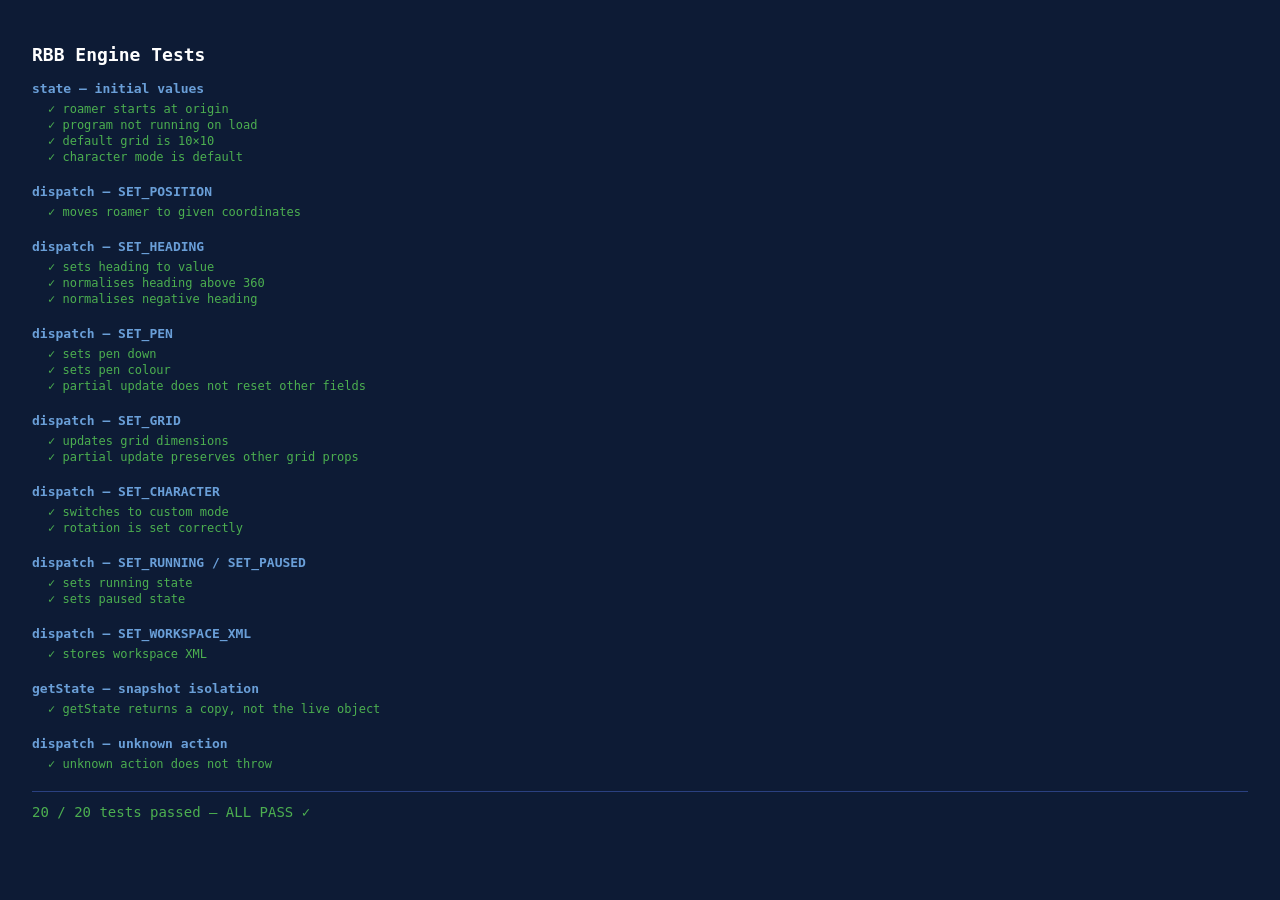
<file: test/test.html>
<!DOCTYPE html>
<html lang="en">
<head>
  <meta charset="utf-8">
  <title>RBB Engine Tests</title>
  <style>
    body { font-family: monospace; background: #0d1b35; color: #aac4ff; padding: 24px; }
    h1   { color: #fff; font-size: 18px; margin-bottom: 16px; }
    .suite   { margin-bottom: 20px; }
    .suite-name { color: #6a9fd8; font-size: 13px; font-weight: bold; margin-bottom: 6px; }
    .pass { color: #4caf50; }
    .fail { color: #f44336; }
    .result  { font-size: 12px; margin: 2px 0 2px 16px; }
    #summary { margin-top: 20px; font-size: 14px; border-top: 1px solid #2a4080; padding-top: 12px; }
  </style>
</head>
<body>
<h1>RBB Engine Tests</h1>
<div id="output"></div>
<div id="summary"></div>

<!--
  NOTE: This file must be served from a local web server, not opened via file://.
  From the project root run:  python -m http.server 8080
  Then open:                  http://localhost:8080/test/test.html
-->

<!-- Load only the modules under test (no Blockly, no DOM-dependent code) -->
<script src="../js/core/state.js"></script>
<script src="../js/keys.js"></script>

<script>
'use strict';

// ─── Minimal test runner ────────────────────────────────────────────────────
var _suites = [];
var _current = null;

function suite(name, fn) {
  _current = { name: name, tests: [] };
  _suites.push(_current);
  fn();
}

function test(desc, fn) {
  var result = { desc: desc, pass: false, error: null };
  try {
    fn();
    result.pass = true;
  } catch(e) {
    result.error = e.message || String(e);
  }
  _current.tests.push(result);
}

function assert(condition, msg) {
  if (!condition) throw new Error(msg || 'Assertion failed');
}

function assertEqual(a, b, msg) {
  if (a !== b) throw new Error((msg || '') + ' — expected ' + JSON.stringify(b) + ', got ' + JSON.stringify(a));
}

function assertApprox(a, b, tol, msg) {
  tol = tol || 0.0001;
  if (Math.abs(a - b) > tol) throw new Error((msg || '') + ' — expected ≈' + b + ', got ' + a);
}

// ─── Test suites ────────────────────────────────────────────────────────────

suite('state — initial values', function() {
  test('roamer starts at origin', function() {
    assertEqual(appState.roamer.x, 0, 'x');
    assertEqual(appState.roamer.y, 0, 'y');
    assertEqual(appState.roamer.heading, 0, 'heading');
  });
  test('program not running on load', function() {
    assertEqual(appState.program.isRunning, false);
    assertEqual(appState.program.isPaused, false);
  });
  test('default grid is 10×10', function() {
    assertEqual(appState.settings.gridCols, 10);
    assertEqual(appState.settings.gridRows, 10);
  });
  test('character mode is default', function() {
    assertEqual(appState.character.mode, 'default');
  });
});

suite('dispatch — SET_POSITION', function() {
  test('moves roamer to given coordinates', function() {
    dispatch({ type: 'SET_POSITION', x: 3, y: -2 });
    assertEqual(appState.roamer.x, 3, 'x');
    assertEqual(appState.roamer.y, -2, 'y');
    // restore
    dispatch({ type: 'SET_POSITION', x: 0, y: 0 });
  });
});

suite('dispatch — SET_HEADING', function() {
  test('sets heading to value', function() {
    dispatch({ type: 'SET_HEADING', heading: 90 });
    assertEqual(appState.roamer.heading, 90);
    dispatch({ type: 'SET_HEADING', heading: 0 });
  });
  test('normalises heading above 360', function() {
    dispatch({ type: 'SET_HEADING', heading: 450 });
    assertEqual(appState.roamer.heading, 90, 'wrap above 360');
    dispatch({ type: 'SET_HEADING', heading: 0 });
  });
  test('normalises negative heading', function() {
    dispatch({ type: 'SET_HEADING', heading: -90 });
    assertEqual(appState.roamer.heading, 270, 'wrap negative');
    dispatch({ type: 'SET_HEADING', heading: 0 });
  });
});

suite('dispatch — SET_PEN', function() {
  test('sets pen down', function() {
    dispatch({ type: 'SET_PEN', down: true });
    assertEqual(appState.settings.penDown, true);
    dispatch({ type: 'SET_PEN', down: false });
  });
  test('sets pen colour', function() {
    dispatch({ type: 'SET_PEN', colour: '#ff0000' });
    assertEqual(appState.settings.penColour, '#ff0000');
    dispatch({ type: 'SET_PEN', colour: '#000000' });
  });
  test('partial update does not reset other fields', function() {
    dispatch({ type: 'SET_PEN', down: true, colour: '#0000ff', width: 3 });
    dispatch({ type: 'SET_PEN', width: 5 });
    assertEqual(appState.settings.penDown, true,   'penDown unchanged');
    assertEqual(appState.settings.penColour, '#0000ff', 'penColour unchanged');
    assertEqual(appState.settings.penWidth, 5, 'penWidth updated');
    // restore
    dispatch({ type: 'SET_PEN', down: false, colour: '#000000', width: 1 });
  });
});

suite('dispatch — SET_GRID', function() {
  test('updates grid dimensions', function() {
    dispatch({ type: 'SET_GRID', cols: 5, rows: 7 });
    assertEqual(appState.settings.gridCols, 5);
    assertEqual(appState.settings.gridRows, 7);
    dispatch({ type: 'SET_GRID', cols: 10, rows: 10 });
  });
  test('partial update preserves other grid props', function() {
    dispatch({ type: 'SET_GRID', cols: 10, rows: 10, boundary: 'contained' });
    dispatch({ type: 'SET_GRID', boundary: 'wrap' });
    assertEqual(appState.settings.gridCols, 10, 'cols preserved');
    assertEqual(appState.settings.boundaryType, 'wrap', 'boundary updated');
    dispatch({ type: 'SET_GRID', boundary: 'contained' });
  });
});

suite('dispatch — SET_CHARACTER', function() {
  test('switches to custom mode', function() {
    dispatch({ type: 'SET_CHARACTER', mode: 'custom', svgString: '<svg/>' });
    assertEqual(appState.character.mode, 'custom');
    assertEqual(appState.character.svgString, '<svg/>');
    dispatch({ type: 'SET_CHARACTER', mode: 'default', svgString: '' });
  });
  test('rotation is set correctly', function() {
    dispatch({ type: 'SET_CHARACTER', rotation: 180 });
    assertEqual(appState.character.rotation, 180);
    dispatch({ type: 'SET_CHARACTER', rotation: 0 });
  });
});

suite('dispatch — SET_RUNNING / SET_PAUSED', function() {
  test('sets running state', function() {
    dispatch({ type: 'SET_RUNNING', value: true });
    assertEqual(appState.program.isRunning, true);
    dispatch({ type: 'SET_RUNNING', value: false });
  });
  test('sets paused state', function() {
    dispatch({ type: 'SET_PAUSED', value: true });
    assertEqual(appState.program.isPaused, true);
    dispatch({ type: 'SET_PAUSED', value: false });
  });
});

suite('dispatch — SET_WORKSPACE_XML', function() {
  test('stores workspace XML', function() {
    var xml = '<xml><block type="block_fd"/></xml>';
    dispatch({ type: 'SET_WORKSPACE_XML', xml: xml });
    assertEqual(appState.program.workspaceXml, xml);
    dispatch({ type: 'SET_WORKSPACE_XML', xml: '' });
  });
});

suite('getState — snapshot isolation', function() {
  test('getState returns a copy, not the live object', function() {
    var snap = getState();
    snap.roamer.x = 999;
    assertEqual(appState.roamer.x, 0, 'mutation of snapshot does not affect appState');
  });
});

suite('dispatch — unknown action', function() {
  test('unknown action does not throw', function() {
    // Should warn but not throw
    try {
      dispatch({ type: 'DOES_NOT_EXIST' });
    } catch(e) {
      throw new Error('dispatch threw on unknown action: ' + e.message);
    }
  });
});

// ─── Render results ─────────────────────────────────────────────────────────
(function render() {
  var out = document.getElementById('output');
  var total = 0, passed = 0;

  _suites.forEach(function(s) {
    var div = document.createElement('div');
    div.className = 'suite';
    var h = document.createElement('div');
    h.className = 'suite-name';
    h.textContent = s.name;
    div.appendChild(h);

    s.tests.forEach(function(t) {
      total++;
      if (t.pass) passed++;
      var p = document.createElement('div');
      p.className = 'result ' + (t.pass ? 'pass' : 'fail');
      p.textContent = (t.pass ? '✓ ' : '✗ ') + t.desc + (t.error ? ' — ' + t.error : '');
      div.appendChild(p);
    });
    out.appendChild(div);
  });

  var sum = document.getElementById('summary');
  var allPass = passed === total;
  sum.style.color = allPass ? '#4caf50' : '#f44336';
  sum.textContent = passed + ' / ' + total + ' tests passed' + (allPass ? ' — ALL PASS ✓' : ' — FAILURES ABOVE ✗');
})();
</script>
</body>
</html>
</file>
